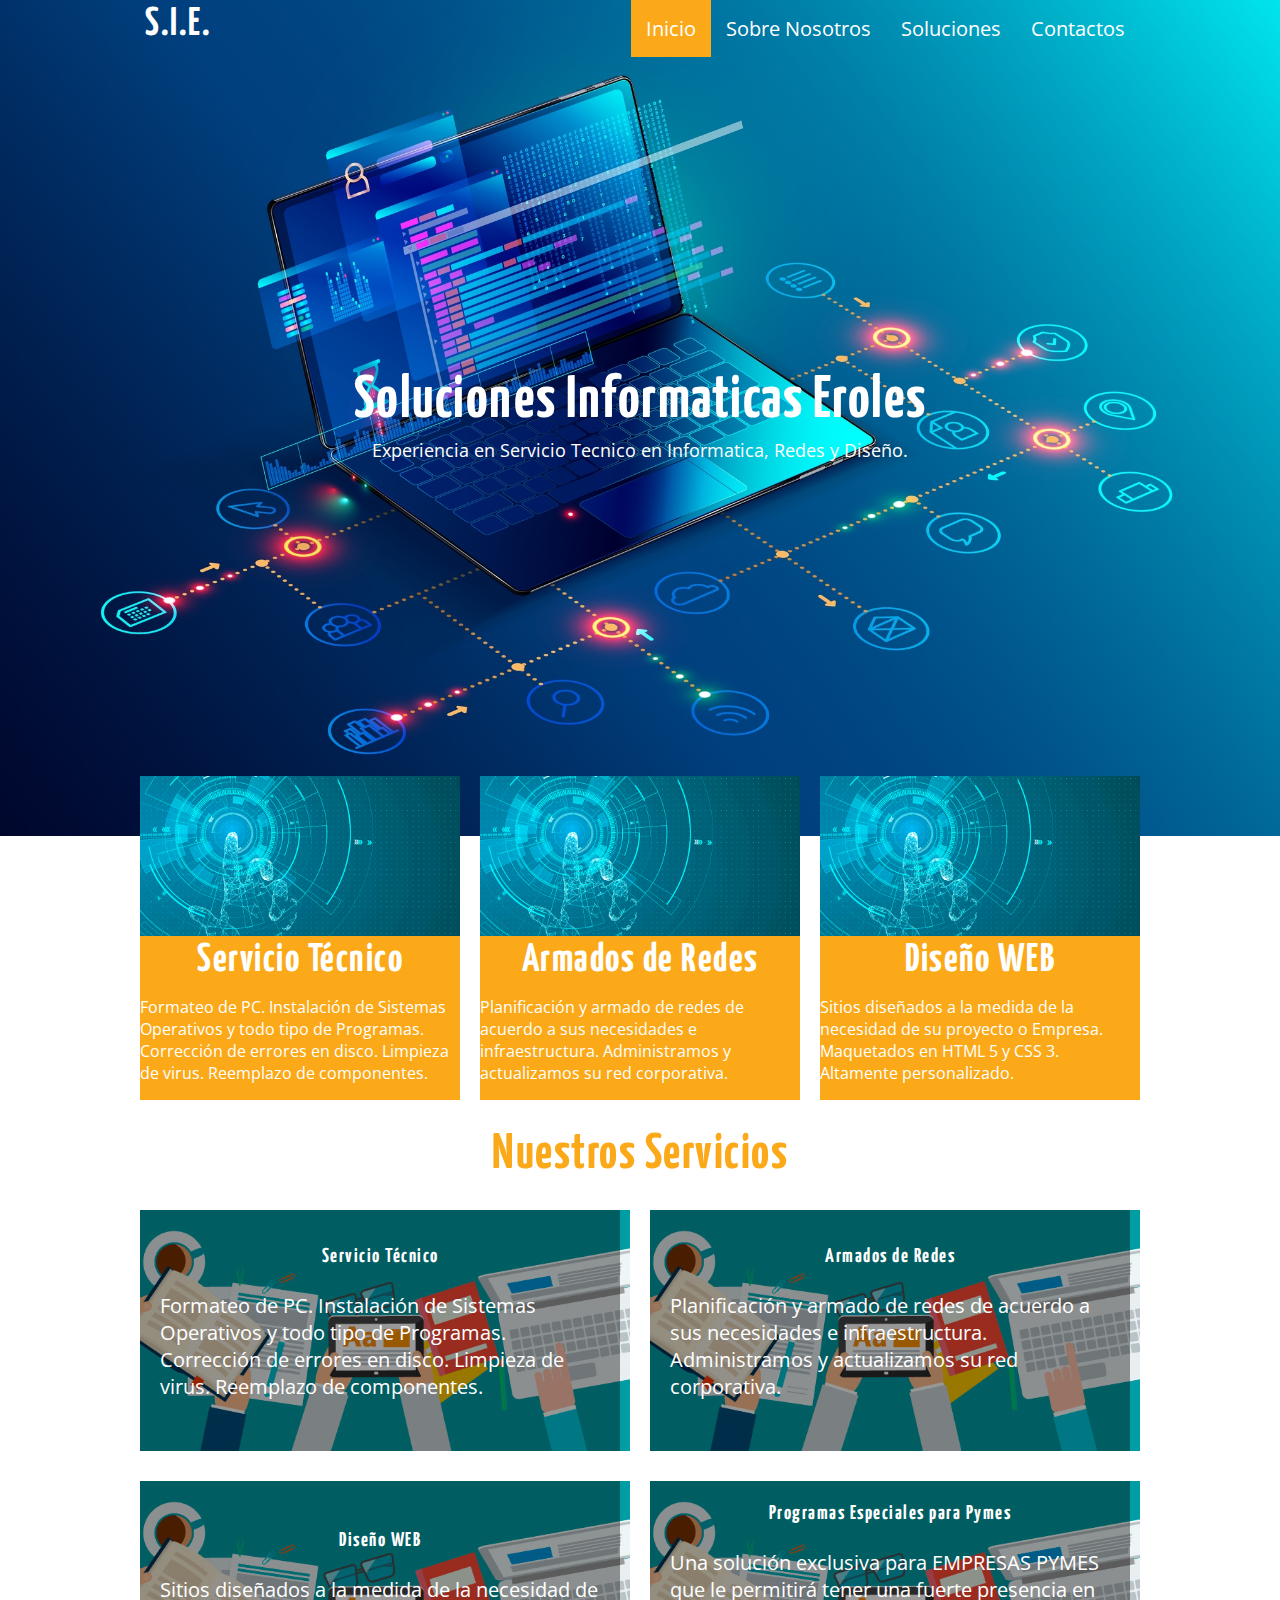
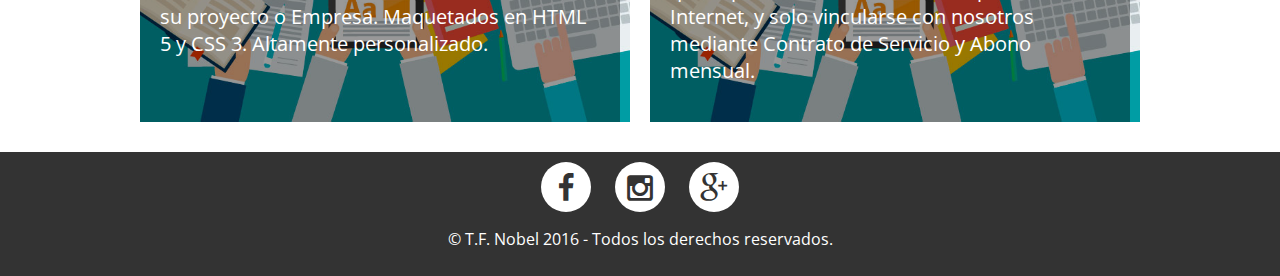
<file: index.html>
<!DOCTYPE html>
<html lang="es">
    <head>
        <meta charset="UTF-8">
        <title>Soluciones Informaticas Eroles</title>
        <meta name="viewport" content="width=device-with, user-scalable=no, initial-scalable=1.0, maximum-scale=1.0, minmum-scale=1.0">
        <link rel="stylesheet" href="css/misestilos.css">
        <link rel="stylesheet" href="css/styles.css">
        
    </head>
    <body>
        <header class="header">
        <div class="contenedor">
            <h1 class="logo">S.I.E.</h1>
            <span class="icon-menu" id="btn-menu"></span>
            <nav class="nav" id="nav">
            <ul class="menu">
                <li class="menu__item"><a class="menu__link select" href="">Inicio</a></li>
                <li class="menu__item"><a class="menu__link" href="">Sobre Nosotros</a></li>
                <li class="menu__item"><a class="menu__link" href="">Soluciones</a></li>
                <li class="menu__item"><a class="menu__link" href="">Contactos</a></li>
                </ul>
            </nav>
            </div>
        </header>
        <div class="banner">
        <img src="img/banner.jpg"alt="" class="banner__img">
            <div class="contenedor">
                <h2 class="banner__titulo">Soluciones Informaticas Eroles</h2>
                <p class="banner__txt">Experiencia en Servicio Tecnico en Informatica, Redes y Diseño. </p>
            </div>
        </div>
        <main class="main">
        <div class="contenedor">
            <section class="info">
            <article class="info__columna">
            <img src="img/img1.jpg" alt="" class="info__img">
                <h2 class="info__titulo">Servicio Técnico</h2>
                <p class="info__txt">Formateo de PC. Instalación de Sistemas Operativos y todo tipo de Programas. Corrección de errores en disco. Limpieza de virus. Reemplazo de componentes.</p>
            </article>
                <article class="info__columna">
            <img src="img/img1.jpg" alt="" class="info__img">
                <h2 class="info__titulo">Armados de Redes</h2>
                <p class="info__txt">Planificación y armado de redes de acuerdo a sus necesidades e infraestructura. Administramos y actualizamos su red corporativa.</p>
            </article>
                <article class="info__columna">
            <img src="img/img1.jpg" alt="" class="info__img">
                <h2 class="info__titulo">Diseño WEB</h2>
                <p class="info__txt">Sitios diseñados a la medida de la necesidad de su proyecto o Empresa. Maquetados en HTML 5 y CSS 3. Altamente personalizado.</p>
            </article>
            </section>
        <section class="cursos">
            <h2 class="section__titulo">Nuestros Servicios</h2>
            <div class="cursos__columna">
                <img src="img/img2.jpg" alt="" class="cursos__img">
            <div class="cursos__descripcion">
                <h3 class="cursos__titulo">Servicio Técnico</h3>
                <p class="cursos__txt">Formateo de PC. Instalación de Sistemas Operativos y todo tipo de Programas. Corrección de errores en disco. Limpieza de virus. Reemplazo de componentes.</p>
            </div>
            </div>
            <div class="cursos__columna">
                <img src="img/img2.jpg" alt="" class="cursos__img">
            <div class="cursos__descripcion">
                <h3 class="cursos__titulo">Armados de Redes</h3>
                <p class="cursos__txt">Planificación y armado de redes de acuerdo a sus necesidades e infraestructura. Administramos y actualizamos su red corporativa.</p>
            </div>
            </div>
            <div class="cursos__columna">
                <img src="img/img2.jpg" alt="" class="cursos__img">
            <div class="cursos__descripcion">
                <h3 class="cursos__titulo">Diseño WEB</h3>
                <p class="cursos__txt">Sitios diseñados a la medida de la necesidad de su proyecto o Empresa. Maquetados en HTML 5 y CSS 3. Altamente personalizado.</p>
            </div>
            </div>
            <div class="cursos__columna">
                <img src="img/img2.jpg" alt="" class="cursos__img">
            <div class="cursos__descripcion">
                <h3 class="cursos__titulo">Programas Especiales para Pymes</h3>
                <p class="cursos__txt">Una solución exclusiva para EMPRESAS PYMES que le permitirá tener una fuerte presencia en Internet, y solo vincularse con nosotros mediante Contrato de Servicio y Abono mensual.</p>
            </div>
            </div>
            
            </section>  
         
            
            
        </div>
        </main>
        <footer class="footer">
        <div class="social">
            <a href="" class="icon-facebook"></a>
            <a href="" class="icon-instagram"></a>
            <a href="" class="icon-gplus"></a>
            
        </div>
        <p class="copy">&copy; T.F. Nobel 2016 - Todos los derechos reservados.</p>
           </footer>
        <script src="java/menu.js"></script>
    </body>
    </html>
</file>
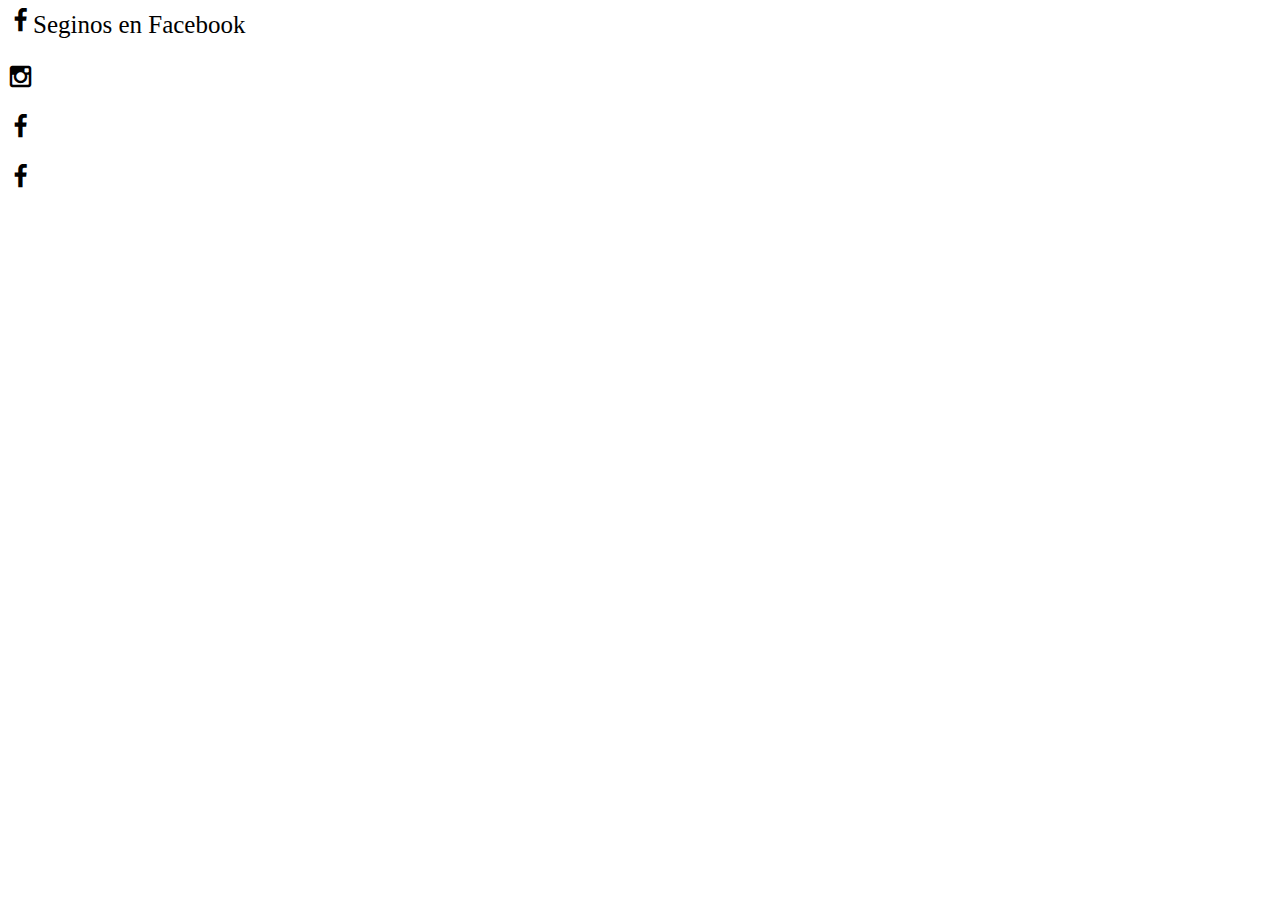
<file: prueba fontastic/index.html>
<!DOCTYPE>
<html lang="es">
<head>
    <meta charset="UTF-8">
    <title>iconos con Fontastic</title>
    <link rel="stylesheet" href="estilos.css">
    <link rel="stylesheet" href="styles.css">
    </head>
    <body>
        <p class="icon-facebook"href=" https://facebook.com" >Seginos en Facebook</p>
        <p class="icon-instagram"></p>
        <p class="icon-facebook"></p>
        <p class="icon-facebook"></p>
    </body>
</html>
</file>
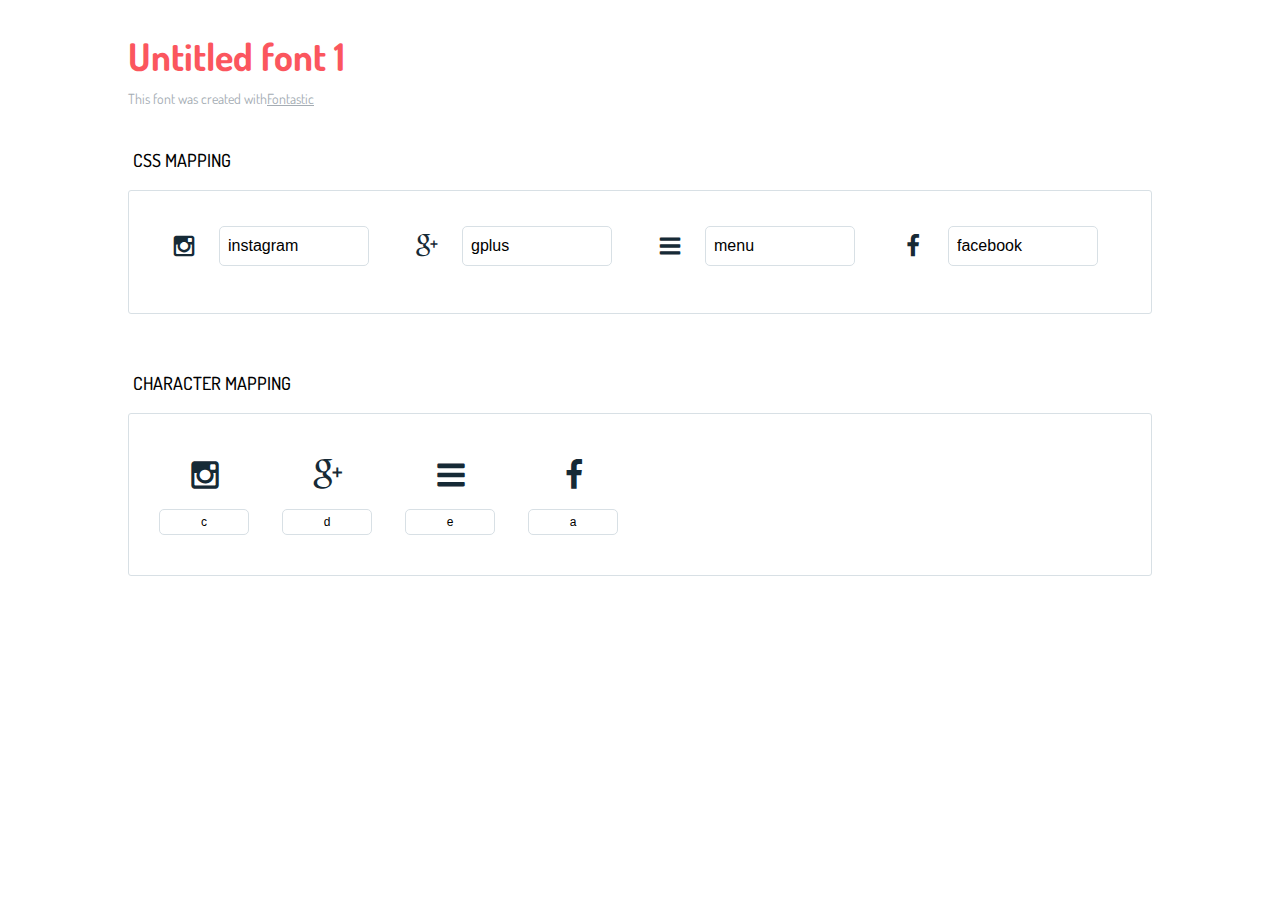
<file: css/icons-reference.html>
<!DOCTYPE html>
<html lang="en">
  <head>
    <meta charset="utf-8">
    <meta http-equiv="X-UA-Compatible" content="IE=edge,chrome=1">
    <meta name="viewport" content="width=device-width,initial-scale=1">
    <title>Font Reference - Untitled font 1</title>
    <link href="http://fonts.googleapis.com/css?family=Dosis:400,500,700" rel="stylesheet" type="text/css">
    <link rel="stylesheet" href="styles.css">
    <style type="text/css">html,body,div,span,applet,object,iframe,h1,h2,h3,h4,h5,h6,p,blockquote,pre,a,abbr,acronym,address,big,cite,code,del,dfn,em,img,ins,kbd,q,s,samp,small,strike,strong,sub,sup,tt,var,dl,dt,dd,ol,ul,li,fieldset,form,label,legend,table,caption,tbody,tfoot,thead,tr,th,td{margin:0;padding:0;border:0;outline:0;font-weight:inherit;font-style:inherit;font-family:inherit;font-size:100%;vertical-align:baseline}body{line-height:1;color:#000;background:#fff}ol,ul{list-style:none}table{border-collapse:separate;border-spacing:0;vertical-align:middle}caption,th,td{text-align:left;font-weight:normal;vertical-align:middle}a img{border:none}*{-webkit-box-sizing:border-box;-moz-box-sizing:border-box;box-sizing:border-box}body{font-family:'Dosis','Tahoma',sans-serif}.container{margin:15px auto;width:80%}h1{margin:40px 0 20px;font-weight:700;font-size:38px;line-height:32px;color:#fb565e}h2{font-size:18px;padding:0 0 21px 5px;margin:45px 0 0 0;text-transform:uppercase;font-weight:500}.small{font-size:14px;color:#a5adb4;}.small a{color:#a5adb4;}.small a:hover{color:#fb565e}.glyphs.character-mapping{margin:0 0 20px 0;padding:20px 0 20px 30px;color:rgba(0,0,0,0.5);border:1px solid #d8e0e5;border-radius:3px;}.glyphs.character-mapping li{margin:0 30px 20px 0;display:inline-block;width:90px}.glyphs.character-mapping .icon{margin:10px 0 10px 15px;padding:15px;position:relative;width:55px;height:55px;color:#162a36 !important;overflow:hidden;border-radius:3px;font-size:32px;}.glyphs.character-mapping .icon svg{fill:#000}.glyphs.character-mapping input{margin:0;padding:5px 0;line-height:12px;font-size:12px;display:block;width:100%;border:1px solid #d8e0e5;border-radius:5px;text-align:center;outline:0;}.glyphs.character-mapping input:focus{border:1px solid #fbde4a;-webkit-box-shadow:inset 0 0 3px #fbde4a;box-shadow:inset 0 0 3px #fbde4a}.glyphs.character-mapping input:hover{-webkit-box-shadow:inset 0 0 3px #fbde4a;box-shadow:inset 0 0 3px #fbde4a}.glyphs.css-mapping{margin:0 0 60px 0;padding:30px 0 20px 30px;color:rgba(0,0,0,0.5);border:1px solid #d8e0e5;border-radius:3px;}.glyphs.css-mapping li{margin:0 30px 20px 0;padding:0;display:inline-block;overflow:hidden}.glyphs.css-mapping .icon{margin:0;margin-right:10px;padding:13px;height:50px;width:50px;color:#162a36 !important;overflow:hidden;float:left;font-size:24px}.glyphs.css-mapping input{margin:0;margin-top:5px;padding:8px;line-height:16px;font-size:16px;display:block;width:150px;height:40px;border:1px solid #d8e0e5;border-radius:5px;background:#fff;outline:0;float:right;}.glyphs.css-mapping input:focus{border:1px solid #fbde4a;-webkit-box-shadow:inset 0 0 3px #fbde4a;box-shadow:inset 0 0 3px #fbde4a}.glyphs.css-mapping input:hover{-webkit-box-shadow:inset 0 0 3px #fbde4a;box-shadow:inset 0 0 3px #fbde4a}</style>
  </head>
  <body>
    <div class="container">
      <h1>Untitled font 1</h1>
      <p class="small">This font was created with<a href="http://fontastic.me/">Fontastic</a></p>
      <h2>CSS mapping</h2>
      <ul class="glyphs css-mapping">
        <li>
          <div class="icon icon-instagram"></div>
          <input type="text" readonly="readonly" value="instagram">
        </li>
        <li>
          <div class="icon icon-gplus"></div>
          <input type="text" readonly="readonly" value="gplus">
        </li>
        <li>
          <div class="icon icon-menu"></div>
          <input type="text" readonly="readonly" value="menu">
        </li>
        <li>
          <div class="icon icon-facebook"></div>
          <input type="text" readonly="readonly" value="facebook">
        </li>
      </ul>
      <h2>Character mapping</h2>
      <ul class="glyphs character-mapping">
        <li>
          <div data-icon="c" class="icon"></div>
          <input type="text" readonly="readonly" value="c">
        </li>
        <li>
          <div data-icon="d" class="icon"></div>
          <input type="text" readonly="readonly" value="d">
        </li>
        <li>
          <div data-icon="e" class="icon"></div>
          <input type="text" readonly="readonly" value="e">
        </li>
        <li>
          <div data-icon="a" class="icon"></div>
          <input type="text" readonly="readonly" value="a">
        </li>
      </ul>
    </div>
    <script>(function() {
  var glyphs, i, len, ref;

  ref = document.getElementsByClassName('glyphs');
  for (i = 0, len = ref.length; i < len; i++) {
    glyphs = ref[i];
    glyphs.addEventListener('click', function(event) {
      if (event.target.tagName === 'INPUT') {
        return event.target.select();
      }
    });
  }

}).call(this);

    </script>
  </body>
</html>
</file>
<file: css/misestilos.css>
@import url('https://fonts.googleapis.com/css?family=Yanone+Kaffeesatz&display=swap');

@import url('https://fonts.googleapis.com/css?family=Open+Sans|Yanone+Kaffeesatz&display=swap');
*{
    box-sizing: border-box;
}
img{
    display: block;
    max-width: 100%;
}

body{
    font-family: 'Open Sans', sans-serif;
    margin: 0;
}

h1, h2, h3, h4, h5{
   font-family: 'Yanone Kaffeesatz', sans-serif;
    letter-spacing: 1.5px;
}
.section__titulo{
    text-align: center;
    font-size: 40px;
    color: #FBA919;
}
.contenedor{
    margin: auto;
    width: 98%;
}


/*------------------Estilos de header---------------*/

.header{
    height: 60px;
}
.header .contenedor{
    display: flex;
    justify-content: space-between;
}

.logo{
    margin: 5px;
    color: #fff;
}

.icon-menu{
    margin: 5px;
    color: #fff;
}

.icon-menu{
    display: block;
    width: 40px;
    height: 40px;
    font-size: 30px;
    background: #FBA919;
    
    text-align: center;
    line-height: 45px;
    border-radius: 5px;
    margin-left: auto;
    cursor: pointer;
}

/*-----------------Estilos de menu-----------------*/

.nav{
    position: absolute;
    top: 60px;
    left: -100%;
    width: 100%;
    transition: all 0.4s; 
}

.menu{
    list-style: none;
    padding: 0;
    margin: 0;
}

.menu__link{
    display: block;
    padding: 15px;
    background: #FBA919;
    text-decoration: none;
    color: #fff;
}

.menu__link:hover, .select{
    background: white;
    color: #FBA919;
}

.mostrar{
    left: 0;
}

/*-----------------Estilos de banner-----------------*/

.banner{
    margin-top: -60px;
    position: relative;
    z-index: -1000;
    margin-bottom: 30px;
}
.banner .contenedor{
    position: absolute;
    top: 50%;
    left: 50%;
    transform: translateX(-50%) translateY(-50%);
    width: 100%;
    color: #fff;
    text-align: center;
}


.banner__txt{
    display: none;
}

/*-----------------Estilos de info-----------------*/

.info__columna{
    background: #FBA919;
    color: #fff;
    padding: px;
    margin-bottom: 20px:
}

/*-----------------Estilos de Cursos-----------------*/

.cursos__columna{
    position: relative;
    margin-bottom: 30px;
}
.cursos__descripcion{
    position: absolute;
    top: 0;
    left: 0;
    color: #fff;
    background: rgba(0,0,0,0.4);
    width: 98%;
    height: 100%;
    padding: 5px;
}

.cursos__titulo{
    font-size: 25px;
    margin: 5px 0;
}

/*-----------------Estilos de footer-----------------*/

.footer{
    background: #333;
    color: #fff;
    padding: 10px;
    text-align: center;
}
.footer [class^="icon-"]{
    display: inline-block;
    color: #333;
    text-decoration: none;
    font-size: 30px;
    padding: 10px;
    background: white;
    border-radius: 50%;
    width: 50px;
    height: 50px;
    line-height: 40px;
}

/*-----------------Estilos de responsive-----------------*/

@media(min-width:480px){
    .logo{
        font-size: 40px;
    }
    .banner__titulo{
        font-size: 30px;
        margin: 5px 0;
    }
    .banner__txt{
        display: block;
        font-size: 18px;
        margin: 7px 0;
    }
    .info{
        display: flex;
        justify-content: space-between;
        margin-top: -90px;
    }
    
    .info__columna{
        width: 32%;
    }
    .info__titulo{
        font-size: 30px;
        margin: 5px 0;
    }
    
    .cursos{
        display: flex;
        justify-content: space-between;
        margin-top: -90px;
        flex-wrap: wrap;
        margin-top: 0;
    }
    .section__titulo{
        width: 100%;
    }
    .cursos__columna{
        width: 49%;
    }
    .footer [class^="icon-"]{
        margin: 0 10px;
    }
}

@media(min-width:768px){
    .banner__titulo{
        font-size: 50px;
    }
    .cursos__titulo{
        font-size: 30px;
    }
    @media(min-width:1024px){
        .contenedor{
            width: 1000px;
        }
        
        .nav{
            position: static;
            width: auto;
        }
        .menu{
            display: flex;
        }
        .icon-menu{
            display: none;
        }
        .menu__link{
            background: none;
            font-size: 20px;
        }
        .cursos__titulo{
        font-size: 30px;
    }
        .select{
            background: #FBA919;
            color: #fff;
        }
    .banner__titulo{
        font-size: 60px;
    }
        .cursos__txt{
            font-size: 20px;
        }
        .cursos__descripcion{
            padding: 20px;
            display: flex;
            flex-wrap: wrap;
            justify-content: center;
            align-items: center;
            align-content: center;
        }
        .info__titulo{
            font-size: 40px;
            text-align: center;
        }
        .section__titulo{
            font-size: 50px;
            margin: 30px;
        }
    .cursos__titulo{
        font-size:20px;
        
    }
}
</file>
<file: css/styles.css>
@charset "UTF-8";

@font-face {
  font-family: "untitled-font-1";
  src:url("fonts/untitled-font-1.eot");
  src:url("fonts/untitled-font-1.eot?#iefix") format("embedded-opentype"),
    url("fonts/untitled-font-1.woff") format("woff"),
    url("fonts/untitled-font-1.ttf") format("truetype"),
    url("fonts/untitled-font-1.svg#untitled-font-1") format("svg");
  font-weight: normal;
  font-style: normal;

}

[data-icon]:before {
  font-family: "untitled-font-1" !important;
  content: attr(data-icon);
  font-style: normal !important;
  font-weight: normal !important;
  font-variant: normal !important;
  text-transform: none !important;
  speak: none;
  line-height: 1;
  -webkit-font-smoothing: antialiased;
  -moz-osx-font-smoothing: grayscale;
}

[class^="icon-"]:before,
[class*=" icon-"]:before {
  font-family: "untitled-font-1" !important;
  font-style: normal !important;
  font-weight: normal !important;
  font-variant: normal !important;
  text-transform: none !important;
  speak: none;
  line-height: 1;
  -webkit-font-smoothing: antialiased;
  -moz-osx-font-smoothing: grayscale;
}

.icon-instagram:before {
  content: "\63";
}
.icon-gplus:before {
  content: "\64";
}
.icon-menu:before {
  content: "\65";
}
.icon-facebook:before {
  content: "\61";
}
</file>
<file: prueba fontastic/estilos.css>
p {
    font-size: 25px;
    
}
</file>
<file: prueba fontastic/styles.css>
@charset "UTF-8";

@font-face {
  font-family: "untitled-font-1";
  src:url("fonts/untitled-font-1.eot");
  src:url("fonts/untitled-font-1.eot?#iefix") format("embedded-opentype"),
    url("fonts/untitled-font-1.woff") format("woff"),
    url("fonts/untitled-font-1.ttf") format("truetype"),
    url("fonts/untitled-font-1.svg#untitled-font-1") format("svg");
  font-weight: normal;
  font-style: normal;

}

[data-icon]:before {
  font-family: "untitled-font-1" !important;
  content: attr(data-icon);
  font-style: normal !important;
  font-weight: normal !important;
  font-variant: normal !important;
  text-transform: none !important;
  speak: none;
  line-height: 1;
  -webkit-font-smoothing: antialiased;
  -moz-osx-font-smoothing: grayscale;
}

[class^="icon-"]:before,
[class*=" icon-"]:before {
  font-family: "untitled-font-1" !important;
  font-style: normal !important;
  font-weight: normal !important;
  font-variant: normal !important;
  text-transform: none !important;
  speak: none;
  line-height: 1;
  -webkit-font-smoothing: antialiased;
  -moz-osx-font-smoothing: grayscale;
}

.icon-instagram:before {
  content: "\63";
}
.icon-gplus:before {
  content: "\64";
}
.icon-menu:before {
  content: "\65";
}
.icon-facebook:before {
  content: "\61";
}
</file>
